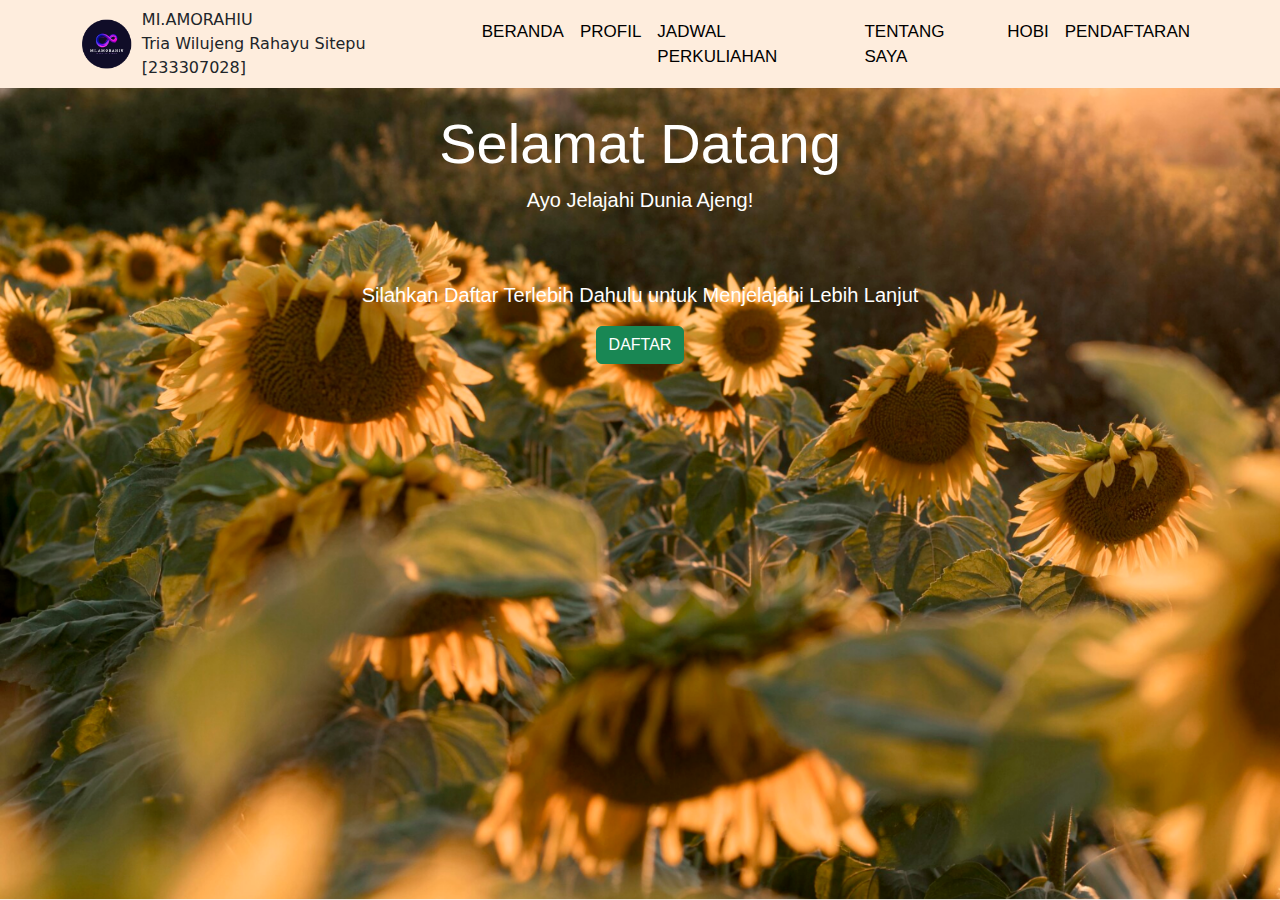
<file: index.html>
<!doctype html>
<html lang="en">
  <head>
    <meta charset="utf-8">
    <meta name="viewport" content="width=device-width, initial-scale=1">
    <title>Website Tria</title>
    <link rel="icon" type="png" href="gambar/icon.png" sizes="16x16" />
    <link  type="text/css" href="bootstrap/bootstrap.min.css" rel="stylesheet" >
    <link rel="stylesheet" href="css/main.css">
  </head>
  <body id="page-top">
    
    <nav class="navbar navbar-expand-lg bg fixed-top" id="mainNav">
        <div class="container">
          <img src="/gambar/mylogo.png" alt="Ajeng's Website Logo" width="50" height="50" style="margin-right: 10px;" id="myLogo"> MI.AMORAHIU<br>Tria Wilujeng Rahayu Sitepu [233307028]</a>
          <button class="navbar-toggler navbar-toggler-right" type="button" data-bs-toggle="collapse" data-bs-target="#navbarNav" aria-controls="navbarNav" aria-expanded="false" aria-label="Toggle navigation">
            <span class="navbar-toggler-icon"></span>
          </button>
          <div class="collapse navbar-collapse" id="navbarNav">
            <ul class="navbar-nav ms-auto link">
              <li class="nav-item active">
                <a class="nav-link js-scroll-trigger font" aria-current="page" href="index.html">BERANDA</a>
              </li>
              <li class="nav-item">
                <a class="nav-link js-scroll-trigger font" href="profile.html">PROFIL</a>
              </li>
               <li class="nav-item ">
                <a class="nav-link js-scroll-trigger font" href="jadwal.html">JADWAL PERKULIAHAN</a>
              </li>
              </li>
              <li class="nav-item">
                <a class="nav-link js-scroll-trigger font" href="saya.html">TENTANG SAYA</a>
              </li>
              <li class="nav-item">
                <a class="nav-link js-scroll-trigger font" href="hobi.html">HOBI</a>
              </li>
              <li class="nav-item">
                <a class="nav-link js-scroll-trigger font" href="daftar.html">PENDAFTARAN</a>
              </li>
            </ul>
          </div>
        </div>     
    </div>
</nav>
    <article>
        <h1 class="display-4"><b>Selamat Datang</b></h1>
        <P class="lead">Ayo Jelajahi Dunia Ajeng!</P>
        <hr class="my-4">
        <P class="lead"> Silahkan Daftar Terlebih Dahulu untuk Menjelajahi Lebih Lanjut </P>
        <a class="btn btn-success" href="daftar.html" role="button">DAFTAR</a>
    </article>
    <script type="text/javascript" src="bootstrap/bootstrap.min.js" ></script>
    <script type="text/javascript" src="bootstrap/bootstrap.bundle.min.js" ></script>
    
    
</body>
</html>
</file>
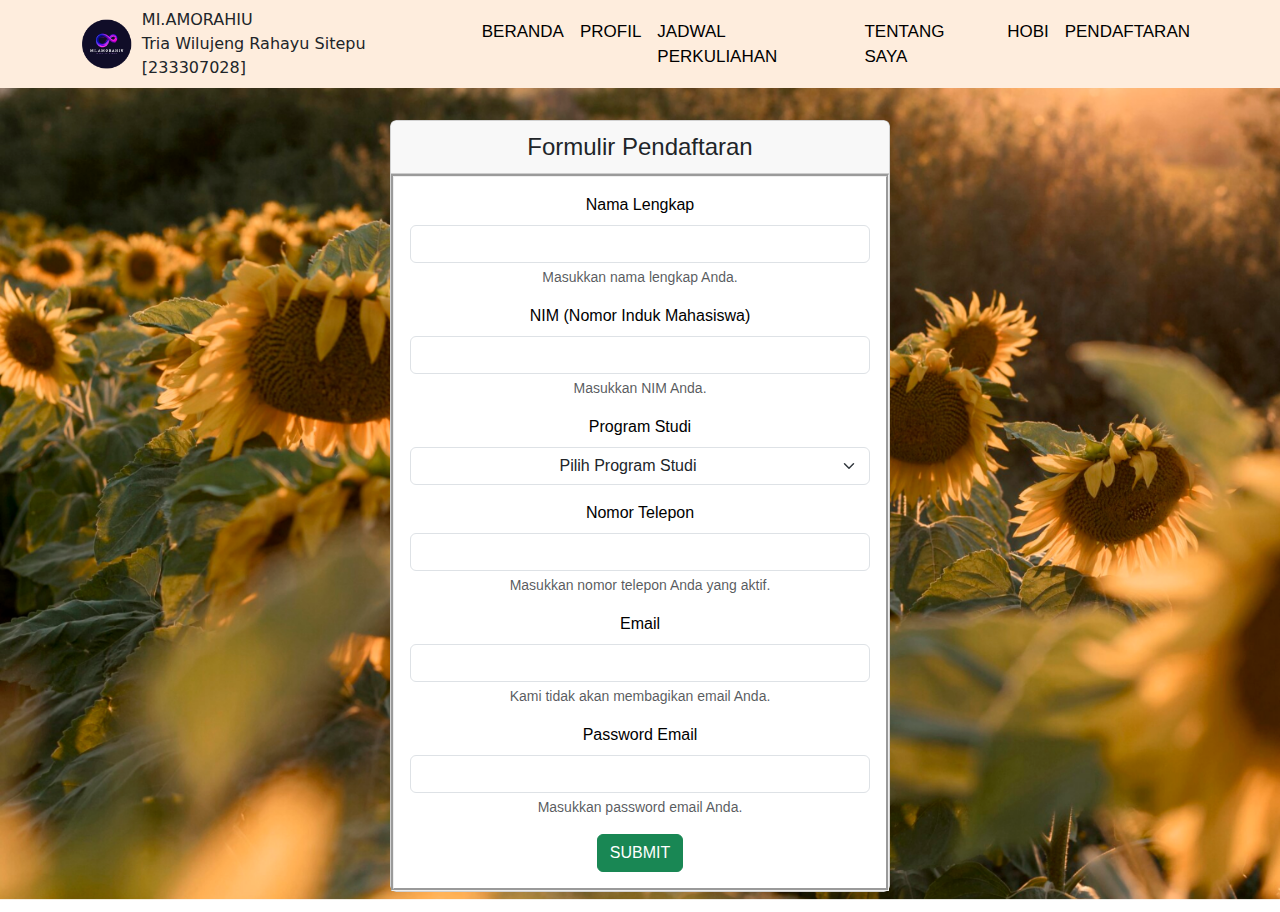
<file: daftar.html>
<!doctype html>
<html lang="en">
  <head>
    <meta charset="utf-8">
    <meta name="viewport" content="width=device-width, initial-scale=1">
    <title>Website Tria</title>
    <link rel="icon" type="png" href="gambar/icon.png" sizes="16x16" />
    <link  type="text/css" href="bootstrap/bootstrap.min.css" rel="stylesheet" >
    <link rel="stylesheet" href="css/main.css">
  </head>
  <body id="page-top">
    
    <nav class="navbar navbar-expand-lg bg fixed-top" id="mainNav">
        <div class="container">
          <img src="/gambar/mylogo.png" alt="Ajeng's Website Logo" width="50" height="50" style="margin-right: 10px;"  id="myLogo"> MI.AMORAHIU<br>Tria Wilujeng Rahayu Sitepu [233307028]</a>
          <button class="navbar-toggler navbar-toggler-right" type="button" data-bs-toggle="collapse" data-bs-target="#navbarNav" aria-controls="navbarNav" aria-expanded="false" aria-label="Toggle navigation">
            <span class="navbar-toggler-icon"></span>
          </button>
          <div class="collapse navbar-collapse" id="navbarNav">
            <ul class="navbar-nav ms-auto link">
              <li class="nav-item active">
                <a class="nav-link js-scroll-trigger font" aria-current="page" href="index.html">BERANDA</a>
              </li>
              <li class="nav-item">
                <a class="nav-link js-scroll-trigger font" href="profile.html">PROFIL</a>
              </li>
               <li class="nav-item ">
                <a class="nav-link js-scroll-trigger font" href="jadwal.html">JADWAL PERKULIAHAN</a>
              </li>
              </li>
              <li class="nav-item">
                <a class="nav-link js-scroll-trigger font" href="saya.html">TENTANG SAYA</a>
              </li>
              <li class="nav-item">
                <a class="nav-link js-scroll-trigger font" href="hobi.html">HOBI</a>
              </li>
              <li class="nav-item">
                <a class="nav-link js-scroll-trigger font" href="daftar.html">PENDAFTARAN</a>
              </li>
            </ul>
          </div>
        </div>     
    </div>
</nav>
    <article>
      <form>
        <form action="proses.php" method="post">
        <fieldset class="card">
            <legend class="card-header">Formulir Pendaftaran</legend>
            <div class="card-body daftar">
              <div class="mb-3">
                <label for="nama" class="form-label">Nama Lengkap</label>
                <input type="text" class="form-control" id="nama" aria-describedby="namaHelp">
                <div id="namaHelp" class="form-text">Masukkan nama lengkap Anda.</div>
              </div>
              <div class="mb-3">
                <label for="nim" class="form-label">NIM (Nomor Induk Mahasiswa)</label>
                <input type="text" class="form-control" id="nim" aria-describedby="nimHelp">
                <div id="nimHelp" class="form-text">Masukkan NIM Anda.</div>
              </div>
              <div class="mb-3 ">
                <label for="prodi" class="form-label">Program Studi</label>
                <select class="form-select" id="prodi">
                  <option class="prodi" value ="">Pilih Program Studi</option>
                  <option value="teknologi_informasi">Teknologi Informasi</option>
                  <option value="teknik_listrik">Teknik Listrik</option>
                  <option value="tenkik_komputer_kontrol">Teknik Komputer Kontrol</option>
                  <option value="teknik_rekayasa_otomotif">Teknik Rekayasa Otomotif</option>
                  <option value="teknik_perkeretaapian">Teknik Perkeretaapian</option>
                  <option value="teknik_pembentukan_logam">Teknik Pembentukan Logam</option>
                  </select>
              </div>
              <div class="mb-3">
                <label for="telpon" class="form-label">Nomor Telepon</label>
                <input type="tel" class="form-control" id="tel" aria-describedby="telHelp">
                <div id="telHelp" class="form-text">Masukkan nomor telepon Anda yang aktif.</div>
              </div>
              <div class="mb-3">
                <label for="email" class="form-label">Email</label>
                <input type="email" class="form-control" id="email" aria-describedby="emailHelp">
                <div id="emailHelp" class="form-text">Kami tidak akan membagikan email Anda.</div>
              </div>
              <div class="mb-3">
                <label for="password" class="form-label">Password Email</label>
                <input type="password" class="form-control" id="password" aria-describedby="passwordHelp">
                <div id="passwordHelp" class="form-text">Masukkan password email Anda.</div>
              </div>
              
              <button type="submit" class="btn btn-success ">SUBMIT</button>
            </div>
          </fieldset>
          
        </form>  
    </article>
            </div>
          </fieldset>
          
          
    </article>
        <script type="text/javascript" src="bootstrap/bootstrap.min.js" ></script>
        <script type="text/javascript" src="bootstrap/bootstrap.bundle.min.js" ></script>
    
    
</body>
</html>
</file>
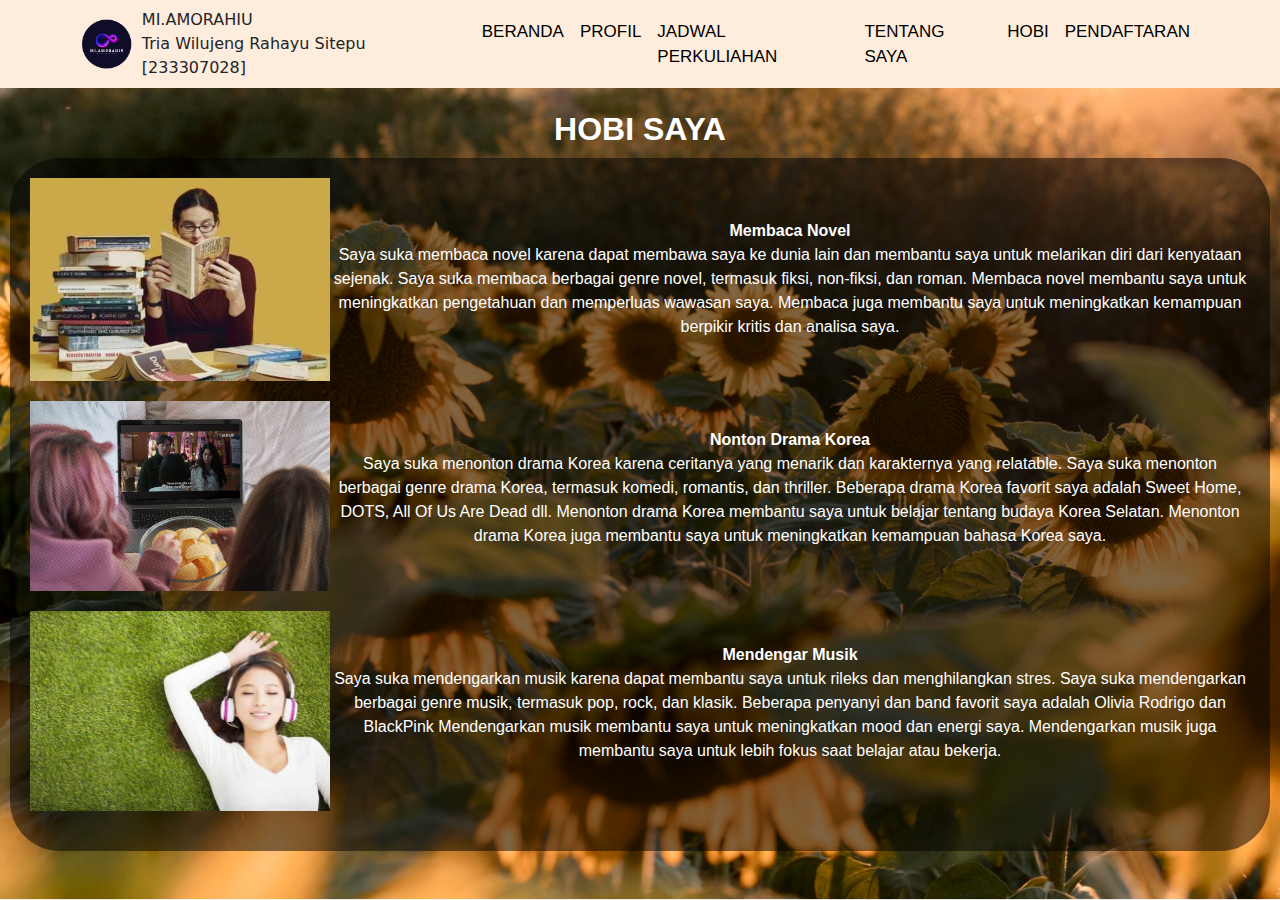
<file: hobi.html>
<!doctype html>
<html lang="en">
  <head>
    <meta charset="utf-8">
    <meta name="viewport" content="width=device-width, initial-scale=1">
    <title>Website Tria</title>
    <link rel="icon" type="png" href="gambar/icon.png" sizes="16x16" />
    <link  type="text/css" href="bootstrap/bootstrap.min.css" rel="stylesheet" >
    <link rel="stylesheet" href="css/main.css">
  </head>
  <body id="page-top">
    
    <nav class="navbar navbar-expand-lg bg fixed-top" id="mainNav">
        <div class="container">
          <img src="/gambar/mylogo.png" alt="Ajeng's Website Logo" width="50" height="50" style="margin-right: 10px;"  id="myLogo"> MI.AMORAHIU<br>Tria Wilujeng Rahayu Sitepu [233307028]</a>
          <button class="navbar-toggler navbar-toggler-right" type="button" data-bs-toggle="collapse" data-bs-target="#navbarNav" aria-controls="navbarNav" aria-expanded="false" aria-label="Toggle navigation">
            <span class="navbar-toggler-icon"></span>
          </button>
          <div class="collapse navbar-collapse" id="navbarNav">
            <ul class="navbar-nav ms-auto link">
              <li class="nav-item active">
                <a class="nav-link js-scroll-trigger font" aria-current="page" href="index.html">BERANDA</a>
              </li>
              <li class="nav-item">
                <a class="nav-link js-scroll-trigger font" href="profile.html">PROFIL</a>
              </li>
               <li class="nav-item ">
                <a class="nav-link js-scroll-trigger font" href="jadwal.html">JADWAL PERKULIAHAN</a>
              </li>
              </li>
              <li class="nav-item">
                <a class="nav-link js-scroll-trigger font" href="saya.html">TENTANG SAYA</a>
              </li>
              <li class="nav-item">
                <a class="nav-link js-scroll-trigger font" href="hobi.html">HOBI</a>
              </li>
              <li class="nav-item">
                <a class="nav-link js-scroll-trigger font" href="daftar.html">PENDAFTARAN</a>
              </li>
            </ul>
          </div>
        </div>     
    </div>
</nav>
<article>
    <h2>HOBI SAYA</h2>
    <ul class="hobi">
      <li>
        <img src="gambar/MEMBACA.jpg" alt="Membaca Novel">
        <div><b>Membaca Novel</b> <br>
          Saya suka membaca novel karena dapat membawa saya ke dunia lain dan membantu saya untuk melarikan diri dari kenyataan sejenak.
          Saya suka membaca berbagai genre novel, termasuk fiksi, non-fiksi, dan roman.
          Membaca novel membantu saya untuk meningkatkan pengetahuan dan memperluas wawasan saya.
          Membaca juga membantu saya untuk meningkatkan kemampuan berpikir kritis dan analisa saya.
        </div>
      </li>
      <li>
        <img src="gambar/drakor.jpg" alt="Nonton Drama Korea">
        <p><b>Nonton Drama Korea </b><br>
          Saya suka menonton drama Korea karena ceritanya yang menarik dan karakternya yang relatable.
          Saya suka menonton berbagai genre drama Korea, termasuk komedi, romantis, dan thriller.
          Beberapa drama Korea favorit saya adalah Sweet Home, DOTS, All Of Us Are Dead dll.
          Menonton drama Korea membantu saya untuk belajar tentang budaya Korea Selatan.
          Menonton drama Korea juga membantu saya untuk meningkatkan kemampuan bahasa Korea saya.
        </p>
      </li>
      <li>
        <img src="gambar/musik.jpg" alt="Mendengar Musik">
        <p><b>Mendengar Musik </b><br>
          Saya suka mendengarkan musik karena dapat membantu saya untuk rileks dan menghilangkan stres.
          Saya suka mendengarkan berbagai genre musik, termasuk pop, rock, dan klasik.
          Beberapa penyanyi dan band favorit saya adalah Olivia Rodrigo dan BlackPink
          Mendengarkan musik membantu saya untuk meningkatkan mood dan energi saya.
          Mendengarkan musik juga membantu saya untuk lebih fokus saat belajar atau bekerja.
        </p>
      </li>
    </ul>
  </article>
        <script type="text/javascript" src="bootstrap/bootstrap.min.js" ></script>
        <script type="text/javascript" src="bootstrap/bootstrap.bundle.min.js" ></script>
    
    
</body>
</html>
</file>
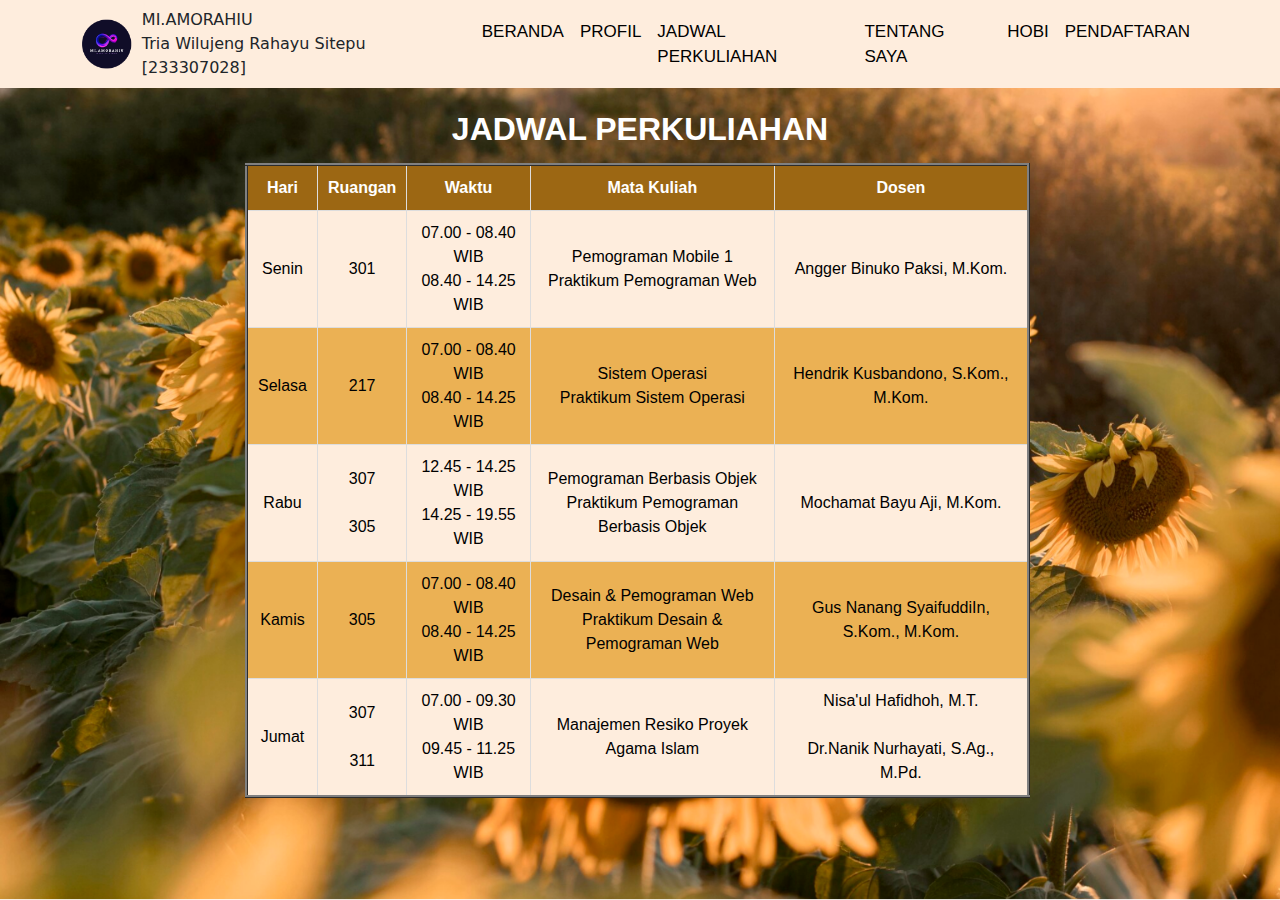
<file: jadwal.html>
<!doctype html>
<html lang="en">
  <head>
    <meta charset="utf-8">
    <meta name="viewport" content="width=device-width, initial-scale=1">
    <title>Website Tria</title>
    <link rel="icon" type="png" href="gambar/icon.png" sizes="16x16" />
    <link  type="text/css" href="bootstrap/bootstrap.min.css" rel="stylesheet" >
    <link rel="stylesheet" href="css/main.css">
  </head>
  <body id="page-top">
    
    <nav class="navbar navbar-expand-lg bg fixed-top" id="mainNav">
        <div class="container">
          <img src="/gambar/mylogo.png" alt="Ajeng's Website Logo" width="50" height="50" style="margin-right: 10px;"  id="myLogo" > MI.AMORAHIU<br>Tria Wilujeng Rahayu Sitepu [233307028]</a>
          <button class="navbar-toggler navbar-toggler-right" type="button" data-bs-toggle="collapse" data-bs-target="#navbarNav" aria-controls="navbarNav" aria-expanded="false" aria-label="Toggle navigation">
            <span class="navbar-toggler-icon"></span>
          </button>
          <div class="collapse navbar-collapse" id="navbarNav">
            <ul class="navbar-nav ms-auto link">
              <li class="nav-item active">
                <a class="nav-link js-scroll-trigger font" aria-current="page" href="index.html">BERANDA</a>
              </li>
              <li class="nav-item">
                <a class="nav-link js-scroll-trigger font" href="profile.html">PROFIL</a>
              </li>
               <li class="nav-item ">
                <a class="nav-link js-scroll-trigger font" href="jadwal.html">JADWAL PERKULIAHAN</a>
              </li>
              </li>
              <li class="nav-item">
                <a class="nav-link js-scroll-trigger font" href="saya.html">TENTANG SAYA</a>
              </li>
              <li class="nav-item">
                <a class="nav-link js-scroll-trigger font" href="hobi.html">HOBI</a>
              </li>
              <li class="nav-item">
                <a class="nav-link js-scroll-trigger font" href="daftar.html">PENDAFTARAN</a>
              </li>
            </ul>
          </div>
        </div>     
    </div>
</nav>
  <article>
    <h2>JADWAL PERKULIAHAN</h2>
    <div class="grid_container">
      <table>
        <thead>
          <tr>
            <th>Hari</th>
            <th>Ruangan</th>
            <th>Waktu</th>
            <th>Mata Kuliah</th>
            <th>Dosen</th>
          </tr>
        </thead>
        <tbody>
          <tr>
            <td>Senin</td>
            <td>301</td>
            <td>07.00 - 08.40 WIB <br> 08.40 - 14.25 WIB </td>
            <td>Pemograman Mobile 1 <br>Praktikum Pemograman Web</td>
            <td>Angger Binuko Paksi, M.Kom.</td>
          </tr>
          <tr>
            <td>Selasa</td>
            <td>217</td>
            <td>07.00 - 08.40 WIB <br>08.40 - 14.25 WIB</td>
            <td>Sistem Operasi <br>Praktikum Sistem Operasi</td>
            <td>Hendrik Kusbandono, S.Kom., M.Kom.</td>
          </tr>
          <tr>
            <td>Rabu</td>
            <td>307 <br> <br>305</td>
            <td>12.45 - 14.25 WIB <br>14.25 - 19.55 WIB</td>
            <td>Pemograman Berbasis Objek <br>Praktikum Pemograman Berbasis Objek</td>
            <td>Mochamat Bayu Aji, M.Kom.</td>
          </tr>
          <tr>
            <td>Kamis</td>
            <td>305</td>
            <td>07.00 - 08.40 WIB <br>08.40 - 14.25 WIB</td>
            <td>Desain & Pemograman Web <br>Praktikum Desain & Pemograman Web</td>
            <td>Gus Nanang SyaifuddiIn, S.Kom., M.Kom.</td>
          </tr>
          <tr>
            <td>Jumat</td>
            <td>307 <br><br>311</td>
            <td>07.00 - 09.30 WIB <br>09.45 - 11.25 WIB</td>
            <td>Manajemen Resiko Proyek <br>Agama Islam</td>
            <td rowspan="2">Nisa'ul Hafidhoh, M.T. <br><br> Dr.Nanik Nurhayati, S.Ag., M.Pd.</td>
          </tr>
        </tbody>
      </table>
    </div>
  </article>

  <script type="text/javascript" src="bootstrap/bootstrap.min.js"></script>
  <script type="text/javascript" src="bootstrap/bootstrap.bundle.min.js"></script>

</body>
</html>
</file>
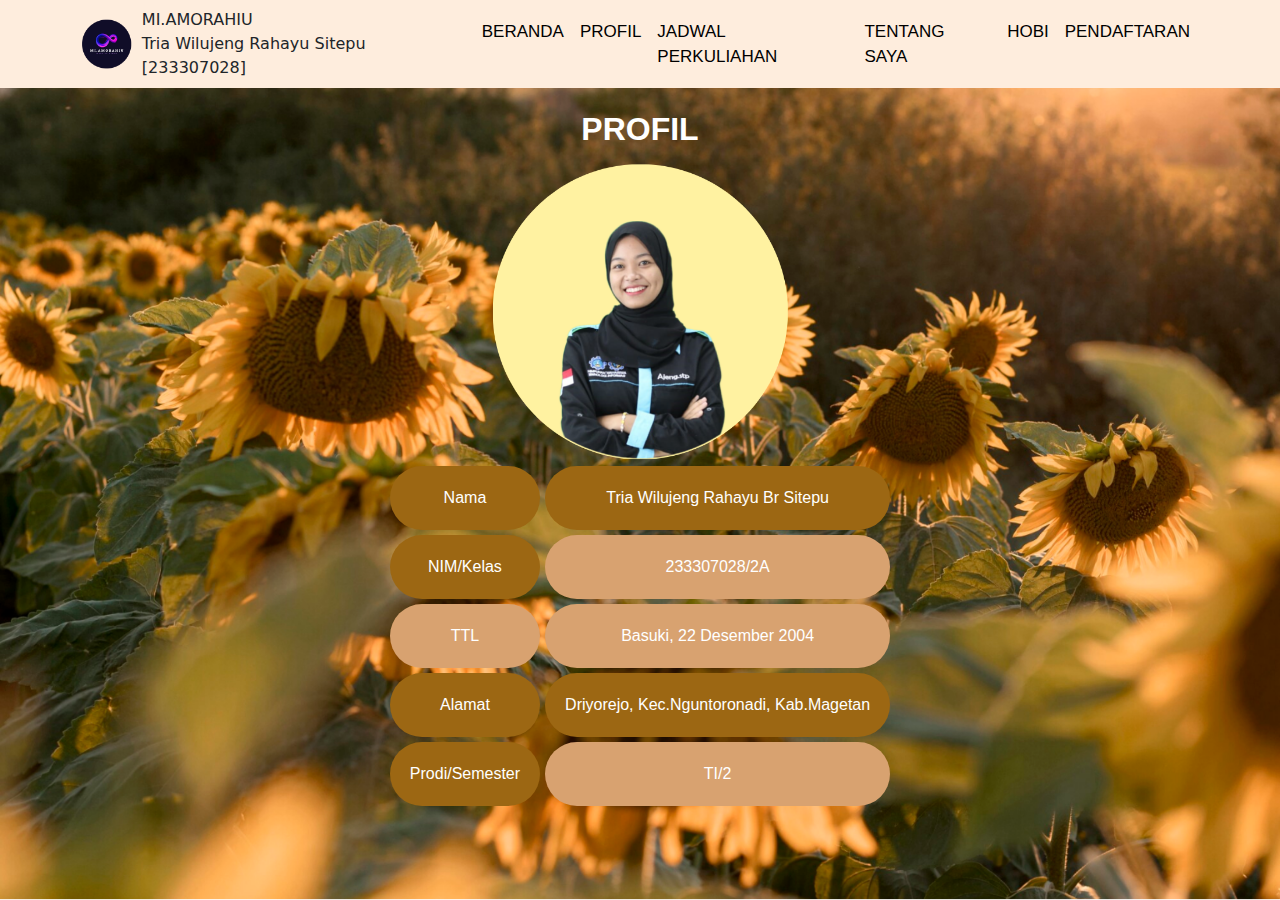
<file: profile.html>
<!doctype html>
<html lang="en">
  <head>
    <meta charset="utf-8">
    <meta name="viewport" content="width=device-width, initial-scale=1">
    <title>Website Tria</title>
    <link rel="icon" type="png" href="gambar/icon.png" sizes="16x16" />
    <link  type="text/css" href="bootstrap/bootstrap.min.css" rel="stylesheet" >
    <link rel="stylesheet" href="css/main.css">
  </head>
  <body id="page-top">
    
    <nav class="navbar navbar-expand-lg bg fixed-top" id="mainNav">
        <div class="container">
          <img src="/gambar/mylogo.png" alt="Ajeng's Website Logo" width="50" height="50" style="margin-right: 10px;" id="myLogo" > MI.AMORAHIU<br>Tria Wilujeng Rahayu Sitepu [233307028]</a>
          <button class="navbar-toggler navbar-toggler-right" type="button" data-bs-toggle="collapse" data-bs-target="#navbarNav" aria-controls="navbarNav" aria-expanded="false" aria-label="Toggle navigation">
            <span class="navbar-toggler-icon"></span>
          </button>
          <div class="collapse navbar-collapse" id="navbarNav">
            <ul class="navbar-nav ms-auto link">
              <li class="nav-item active">
                <a class="nav-link js-scroll-trigger font" aria-current="page" href="index.html">BERANDA</a>
              </li>
              <li class="nav-item">
                <a class="nav-link js-scroll-trigger font" href="profile.html">PROFIL</a>
              </li>
              <li class="nav-item ">
                <a class="nav-link js-scroll-trigger font" href="jadwal.html">JADWAL PERKULIAHAN</a>
              </li>
              <li class="nav-item">
                <a class="nav-link js-scroll-trigger font" href="saya.html">TENTANG SAYA</a>
              </li>
              <li class="nav-item">
                <a class="nav-link js-scroll-trigger font" href="hobi.html">HOBI</a>
              </li>
              <li class="nav-item">
                <a class="nav-link js-scroll-trigger font" href="daftar.html">PENDAFTARAN</a>
              </li>
            </ul>
          </div>
        </div>     
    </div>
</nav>
    <article> 
    <h2>PROFIL</h2> 
      <img src="gambar/foto3.png" alt="foto" >  
      <div class="grid_container">
        <div>Nama </div>
        <div>Tria Wilujeng Rahayu Br Sitepu</div>
        <div>NIM/Kelas </div>
        <div>233307028/2A</div>
        <div>TTL </div>
        <diV>Basuki, 22 Desember 2004</diV>
        <div>Alamat </div>
        <div>Driyorejo, Kec.Nguntoronadi, Kab.Magetan</div>
        <div>Prodi/Semester </div>
        <div>TI/2</div>
      </div>
    </article>
        <script type="text/javascript" src="bootstrap/bootstrap.min.js" ></script>
        <script type="text/javascript" src="bootstrap/bootstrap.bundle.min.js" ></script>
    
    
</body>
</html>
</file>
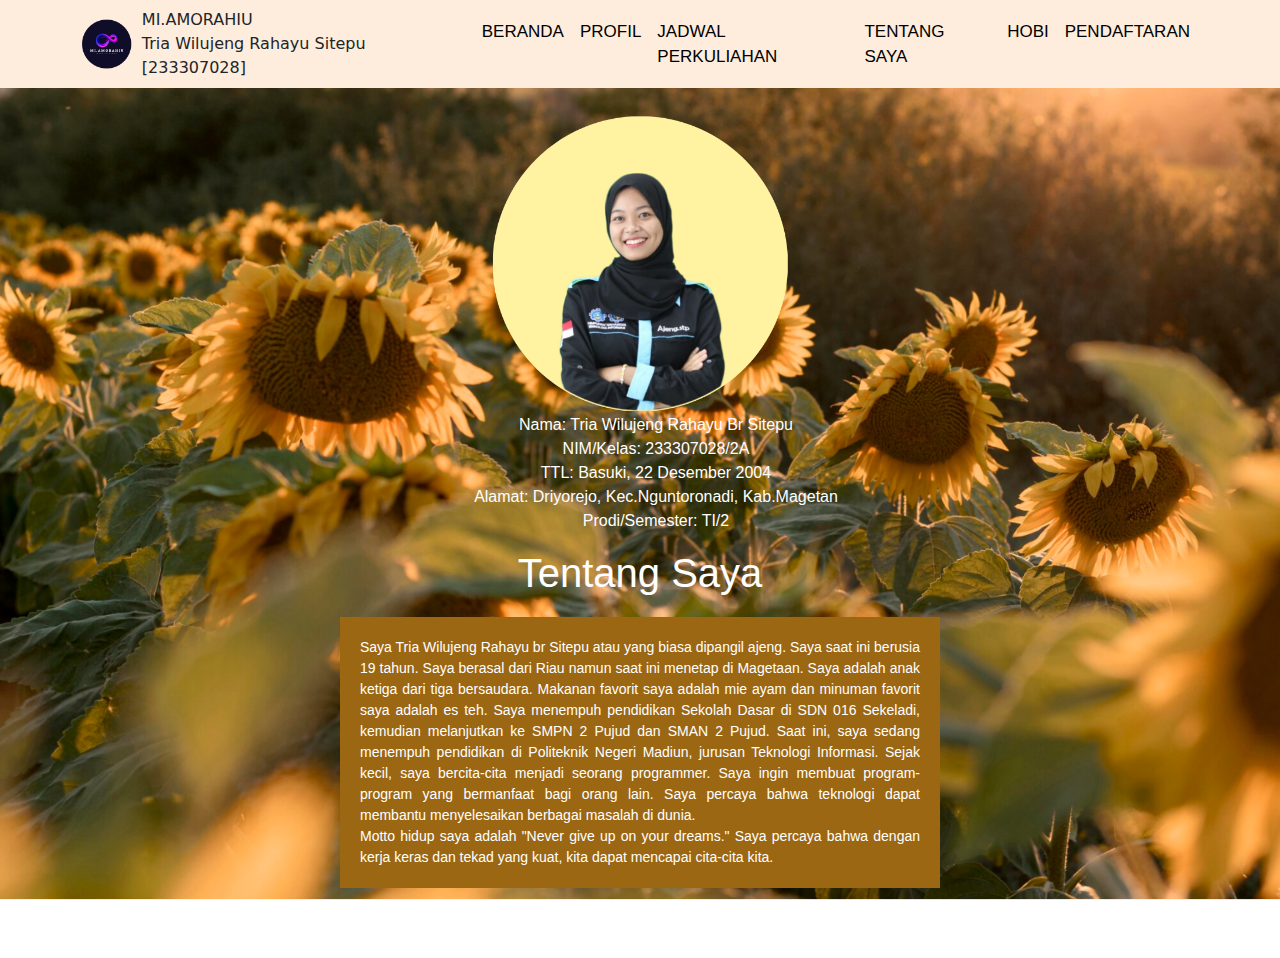
<file: saya.html>
<!doctype html>
<html lang="en">
  <head>
    <meta charset="utf-8">
    <meta name="viewport" content="width=device-width, initial-scale=1">
    <title>Website Tria</title>
    <link rel="icon" type="png" href="gambar/icon.png" sizes="16x16" />
    <link  type="text/css" href="bootstrap/bootstrap.min.css" rel="stylesheet" >
    <link rel="stylesheet" href="css/main.css">
  </head>
  <body id="page-top">
  
    <nav class="navbar navbar-expand-lg bg fixed-top" id="mainNav">
        <div class="container">
          <img src="/gambar/mylogo.png" alt="Ajeng's Website Logo" width="50" height="50" style="margin-right: 10px;"  id="myLogo" > MI.AMORAHIU<br>Tria Wilujeng Rahayu Sitepu [233307028]</a>
          <button class="navbar-toggler navbar-toggler-right" type="button" data-bs-toggle="collapse" data-bs-target="#navbarNav" aria-controls="navbarNav" aria-expanded="false" aria-label="Toggle navigation">
            <span class="navbar-toggler-icon"></span>
          </button>
          <div class="collapse navbar-collapse" id="navbarNav">
            <ul class="navbar-nav ms-auto link">
              <li class="nav-item active">
                <a class="nav-link js-scroll-trigger font" aria-current="page" href="index.html">BERANDA</a>
              </li>
              <li class="nav-item">
                <a class="nav-link js-scroll-trigger font" href="profile.html">PROFIL</a>
              </li>
              <li class="nav-item ">
                <a class="nav-link js-scroll-trigger font" href="jadwal.html">JADWAL PERKULIAHAN</a>
              </li>
              <li class="nav-item">
                <a class="nav-link js-scroll-trigger font" href="saya.html">TENTANG SAYA</a>
              </li>
              <li class="nav-item">
                <a class="nav-link js-scroll-trigger font" href="hobi.html">HOBI</a>
              </li>
              <li class="nav-item">
                <a class="nav-link js-scroll-trigger font" href="daftar.html">PENDAFTARAN</a>
              </li>
            </ul>
          </div>
        </div>     
    </div>
</nav>
    <article> 
        <body>
           
            <main>
                <img src="gambar/foto3.png" alt="Foto Tria">
                <ul >
                  <li>Nama: Tria Wilujeng Rahayu Br Sitepu</li>
                  <li>NIM/Kelas: 233307028/2A</li>
                  <li>TTL: Basuki, 22 Desember 2004</li>
                  <li>Alamat: Driyorejo, Kec.Nguntoronadi, Kab.Magetan</li>
                  <li>Prodi/Semester: TI/2</li>
                </ul>
                <header>
                    <h1>Tentang Saya</h1>
                  </header>
              <div class="box">
                <div> Saya Tria Wilujeng Rahayu br Sitepu atau yang biasa dipangil ajeng. Saya saat ini berusia 19 tahun. Saya berasal dari Riau namun saat ini menetap di Magetaan.
                Saya adalah anak ketiga dari tiga bersaudara. Makanan favorit saya adalah mie ayam dan minuman favorit saya adalah es teh.
                Saya menempuh pendidikan Sekolah Dasar di SDN 016 Sekeladi, kemudian melanjutkan ke SMPN 2 Pujud dan SMAN 2 Pujud.
                Saat ini, saya sedang menempuh pendidikan di Politeknik Negeri Madiun, jurusan Teknologi Informasi.
                Sejak kecil, saya bercita-cita menjadi seorang programmer. Saya ingin membuat program-program yang bermanfaat bagi orang lain. 
                Saya percaya bahwa teknologi dapat membantu menyelesaikan berbagai masalah di dunia.<br>
                Motto hidup saya adalah "Never give up on your dreams." Saya percaya bahwa dengan kerja keras dan tekad yang kuat, 
                kita dapat mencapai cita-cita kita.
               </div>
            </div>
            </main>
               </div>
            </div>
            </main>
            <footer>
              <p>&copy; 2024 Tria Wilujeng Rahayu Br Sitepu</p>
            </footer>
          </body>
    </article>
        <script type="text/javascript" src="bootstrap/bootstrap.min.js" ></script>
        <script type="text/javascript" src="bootstrap/bootstrap.bundle.min.js" ></script>
    
    
</body>
</html>
</file>
<file: css/main.css>
article {
  display:grid  ;
  place-items: center;
  padding: 10px;
  width: 100%;
  text-align: center;
  margin-top: 100px;
  color: white;
  font-family: 'Gill Sans', 'Gill Sans MT', Calibri, 'Trebuchet MS', sans-serif;
}

  body{
    background-image: url("/gambar/walpapper.png") !important;
    background-attachment: fixed;
    background-size: cover;
  }
  .bg{
    background-color: #feeddd;
  }.font{
    color: black !important;
    font-family: 'Gill Sans', 'Gill Sans MT', Calibri, 'Trebuchet MS', sans-serif;
  }
  .grid_container{
        display: grid;
        grid-template-columns: auto auto ;
        max-width: 800px;
        margin: 0 auto;
        padding: 5px;
        gap: 5px;
  }
  .grid_container > div {
    background-color: #9C6713;
    padding: 20px;
    border-radius: 50px;
  }
  
  .grid_container > div:nth-child(n + 4):nth-child(-n + 6) {
    background-color: #D8A270;
  }
  .grid_container > div:nth-child(n + 10):nth-child(-n + 12) {
    background-color: #D8A270;
  }
  article img{
    width: 300px;
  }
  .daftar{
    background-color:white;
    color: black;
    border-style:groove;
  }
  fieldset{
    max-width: 700px;
    width: 500px;
    margin: 10px auto;
  }
  .prodi{
    text-align: center; 
  }
  ul{
    list-style-type: none;
  }
  .box{
    width: 600px;
    margin: 20px auto;
    background-color:#9C6713;
  }
  .box >div{
    font-family: 'Gill Sans', 'Gill Sans MT', Calibri, 'Trebuchet MS', sans-serif;
    color: white;
    font-size: 14px;
    text-align: justify;
    padding: 20px;
  }
  .hobi {
    display: inline-block;
    grid-template-columns: repeat(3, 300px);
    gap: 150px;
    margin-top: 50px;
    margin-bottom: 5px;
    margin: 0 auto;
  
  
    background-color: rgba(0, 0, 0, 0.5); 
    padding: 20px;
    border-radius: 50px;
  }
  .hobi > div{
    text-align: center;
    padding: 5px;
    font-family:'Gill Sans', 'Gill Sans MT', Calibri, 'Trebuchet MS', sans-serif;
    font-size: 20px;
    color: white;
    background-color:darkseagreen;
    border-radius: 10px;
  }  
  .hobi li {
    display: flex;
    flex-direction: row;
    align-items: center;
    margin-bottom: 20px;
  }
  
  .hobi li .container {
    display: flex;
    flex-direction: row;
    width: 100%;
  }
  
  .hobi li .container img {
    width: 150px;
    margin-right: 20px;
  }
  
  .hobi li .container .text {
    width: 100%;
  }
  
  .hobi li .container .text h3 {
    margin-top: 0;
    margin-bottom: 5px;
  }
  
  .hobi li .container .text p {
    font-size: 14px;
    line-height: 1.5;
  }
  .link a{
    color:black !important;
    font-size: 17px;
  }
  .link a:hover{
    background-color:#9C6713;
    color: white !important;
    border-radius: 5px;
    padding: 10px;
  }

  table {
    width: 100%;
    border-collapse: collapse;
    margin-bottom: 20px;
  background-color: #feeddd;
  border-style:ridge;
  }
  
  th, td {
    padding: 10px;
    border: 1px solid #ddd;
    text-align: center;
  }
  
  th {
    background-color: #9C6713;
    font-weight: bold;
  }

  h2 {
    color: white;
    font-weight: bold;
    margin-bottom: 10px;
  }
  
  td {
    color: black;
  }
  
  tr:nth-child(even) {
    background-color:#ebb154 ;
  }
  @media (max-width: 768px) {
    table {
      width: 90%;
      margin: 0 auto;
    }
  }
  
  .btn:hover {
    transform:translateY(-10PX);
    background-color:darkseagreen;
    color: black;
  }
  #myLogo {
    animation: spin 2.5s linear infinite;
  }
  
  @keyframes spin {
    from { transform: rotate(5deg); }
    to { transform: rotate(12deg); }
  }
</file>
